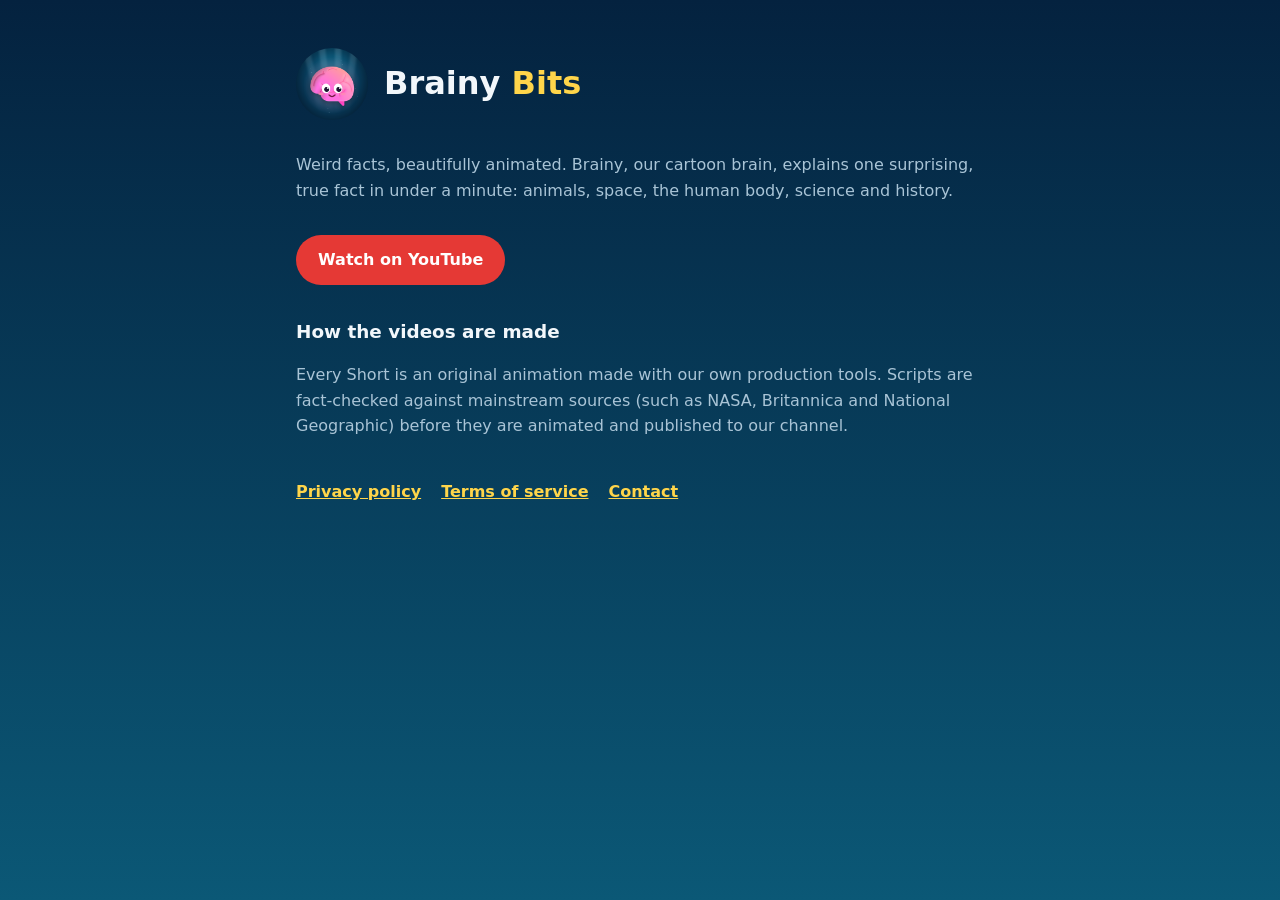
<file: index.html>
<!doctype html>
<html lang="en">
<head>
<meta charset="utf-8"><meta name="viewport" content="width=device-width,initial-scale=1">
<title>Brainy Bits</title>
<meta name="description" content="Brainy Bits: weird facts, beautifully animated. Short animated videos about science, nature, space and the human body.">
<link rel="stylesheet" href="style.css">
</head>
<body><main>
<header><img src="brainy.png" alt="Brainy, the Brainy Bits mascot"><h1>Brainy <span>Bits</span></h1></header>
<p>Weird facts, beautifully animated. Brainy, our cartoon brain, explains one surprising, true fact in under a minute: animals, space, the human body, science and history.</p>
<a class="btn" href="https://www.youtube.com/@factsbrainybits">Watch on YouTube</a>
<h2>How the videos are made</h2>
<p>Every Short is an original animation made with our own production tools. Scripts are fact-checked against mainstream sources (such as NASA, Britannica and National Geographic) before they are animated and published to our channel.</p>
<nav><a href="privacy.html">Privacy policy</a><a href="terms.html">Terms of service</a><a href="mailto:vivansojitra4@gmail.com">Contact</a></nav>
</main></body>
</html>
</file>
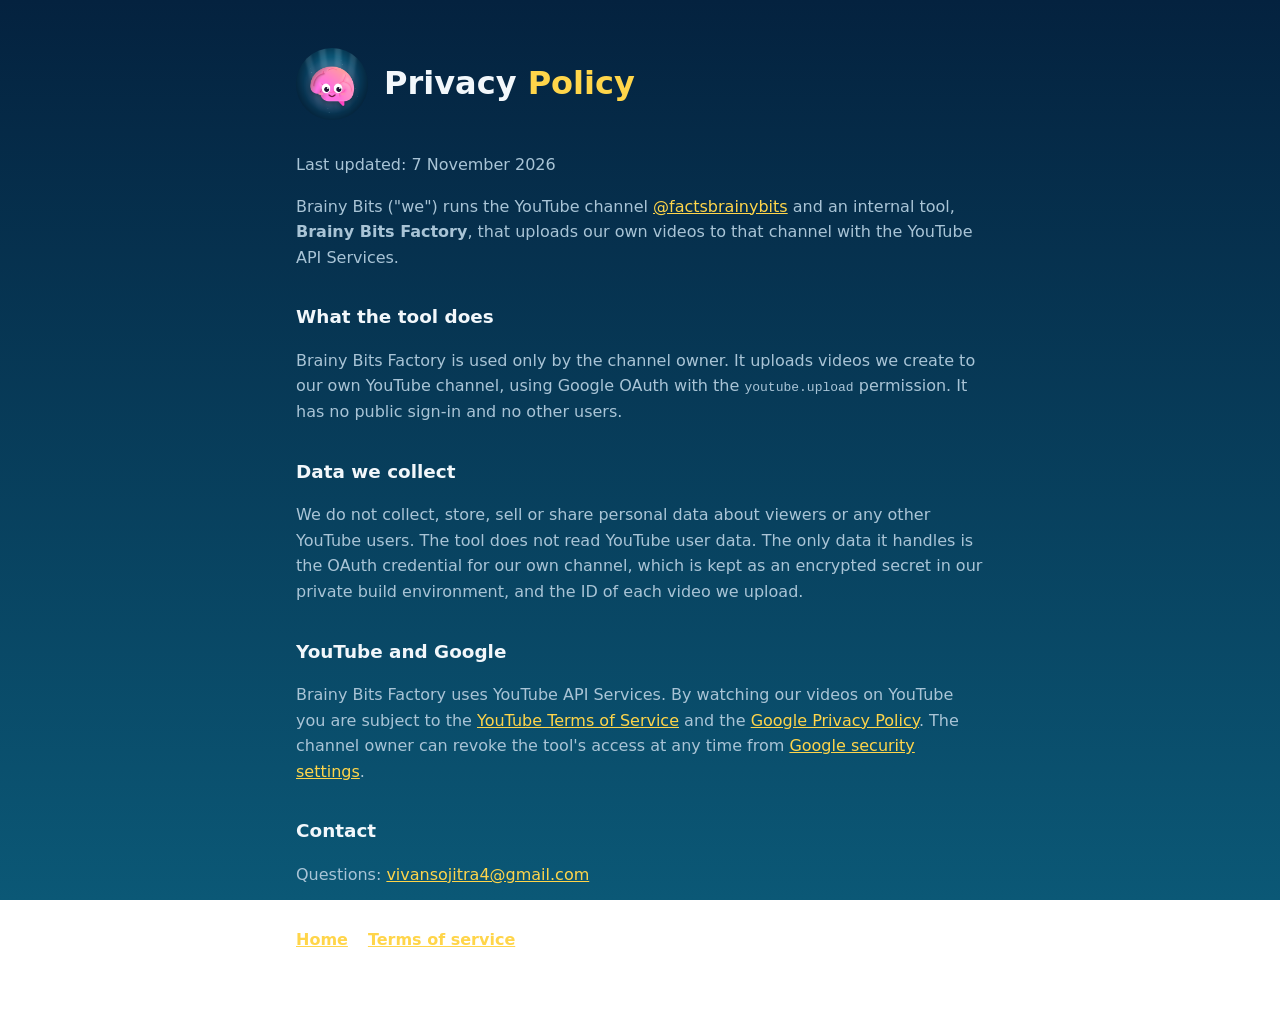
<file: privacy.html>
<!doctype html>
<html lang="en">
<head>
<meta charset="utf-8"><meta name="viewport" content="width=device-width,initial-scale=1">
<title>Privacy Policy · Brainy Bits</title>
<link rel="stylesheet" href="style.css">
</head>
<body><main>
<header><img src="brainy.png" alt=""><h1>Privacy <span>Policy</span></h1></header>
<p>Last updated: 7 November 2026</p>
<p>Brainy Bits ("we") runs the YouTube channel <a href="https://www.youtube.com/@factsbrainybits">@factsbrainybits</a> and an internal tool, <strong>Brainy Bits Factory</strong>, that uploads our own videos to that channel with the YouTube API Services.</p>
<h2>What the tool does</h2>
<p>Brainy Bits Factory is used only by the channel owner. It uploads videos we create to our own YouTube channel, using Google OAuth with the <code>youtube.upload</code> permission. It has no public sign-in and no other users.</p>
<h2>Data we collect</h2>
<p>We do not collect, store, sell or share personal data about viewers or any other YouTube users. The tool does not read YouTube user data. The only data it handles is the OAuth credential for our own channel, which is kept as an encrypted secret in our private build environment, and the ID of each video we upload.</p>
<h2>YouTube and Google</h2>
<p>Brainy Bits Factory uses YouTube API Services. By watching our videos on YouTube you are subject to the <a href="https://www.youtube.com/t/terms">YouTube Terms of Service</a> and the <a href="https://policies.google.com/privacy">Google Privacy Policy</a>. The channel owner can revoke the tool's access at any time from <a href="https://myaccount.google.com/permissions">Google security settings</a>.</p>
<h2>Contact</h2>
<p>Questions: <a href="mailto:vivansojitra4@gmail.com">vivansojitra4@gmail.com</a></p>
<nav><a href="index.html">Home</a><a href="terms.html">Terms of service</a></nav>
</main></body>
</html>
</file>
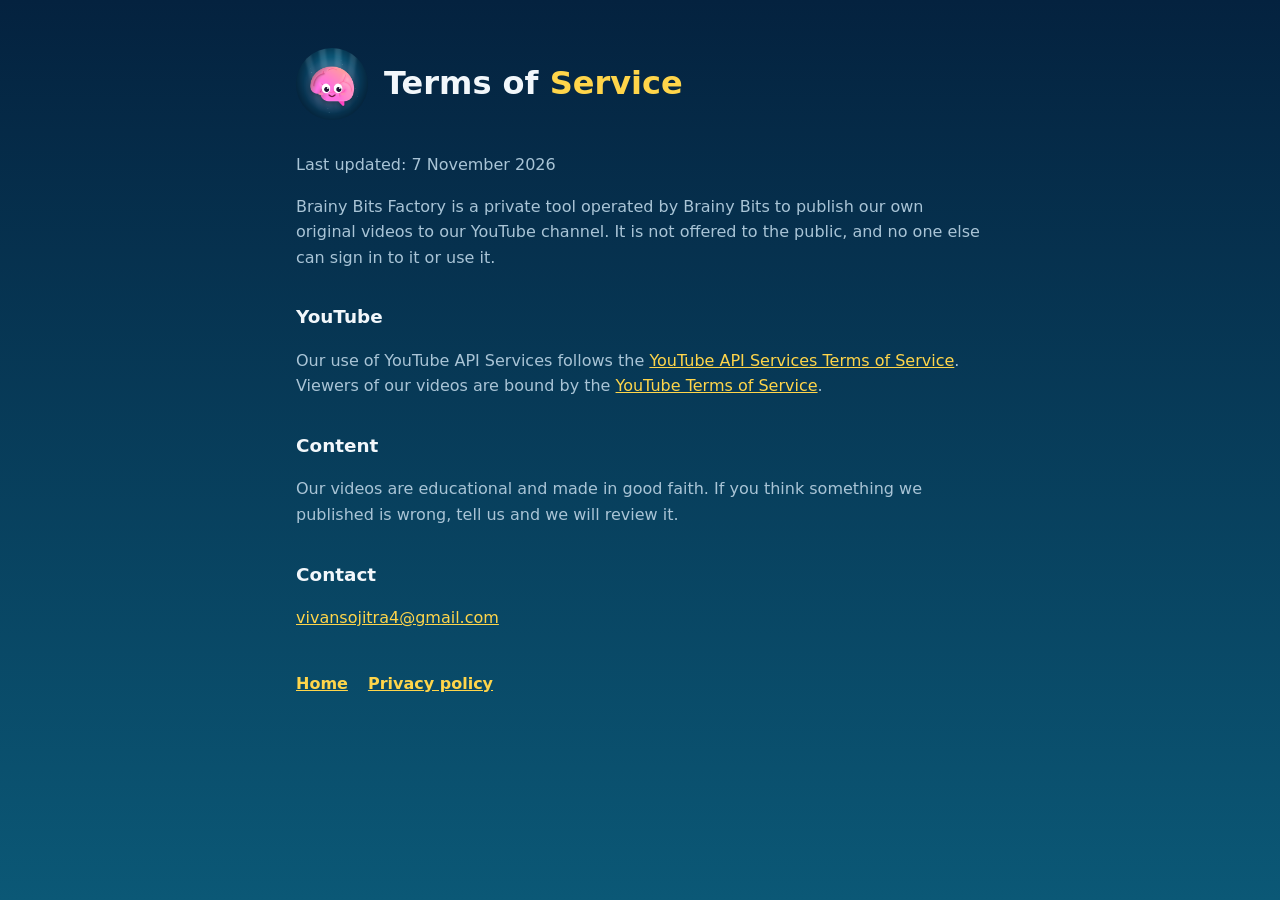
<file: terms.html>
<!doctype html>
<html lang="en">
<head>
<meta charset="utf-8"><meta name="viewport" content="width=device-width,initial-scale=1">
<title>Terms of Service · Brainy Bits</title>
<link rel="stylesheet" href="style.css">
</head>
<body><main>
<header><img src="brainy.png" alt=""><h1>Terms of <span>Service</span></h1></header>
<p>Last updated: 7 November 2026</p>
<p>Brainy Bits Factory is a private tool operated by Brainy Bits to publish our own original videos to our YouTube channel. It is not offered to the public, and no one else can sign in to it or use it.</p>
<h2>YouTube</h2>
<p>Our use of YouTube API Services follows the <a href="https://developers.google.com/youtube/terms/api-services-terms-of-service">YouTube API Services Terms of Service</a>. Viewers of our videos are bound by the <a href="https://www.youtube.com/t/terms">YouTube Terms of Service</a>.</p>
<h2>Content</h2>
<p>Our videos are educational and made in good faith. If you think something we published is wrong, tell us and we will review it.</p>
<h2>Contact</h2>
<p><a href="mailto:vivansojitra4@gmail.com">vivansojitra4@gmail.com</a></p>
<nav><a href="index.html">Home</a><a href="privacy.html">Privacy policy</a></nav>
</main></body>
</html>
</file>
<file: style.css>
:root{--bg:#04223f;--bg2:#0b5876;--ink:#f2f7fb;--muted:#a9c4d6;--accent:#ffd54a}
*{box-sizing:border-box}
body{margin:0;font-family:Montserrat,system-ui,-apple-system,Segoe UI,sans-serif;color:var(--ink);background:linear-gradient(180deg,var(--bg),var(--bg2)) fixed;line-height:1.6}
main{max-width:720px;margin:0 auto;padding:48px 16px 64px}
header{display:flex;align-items:center;gap:16px;margin-bottom:32px}
header img{width:72px;height:72px;border-radius:50%}
h1{font-size:2rem;margin:0;font-weight:800}
h1 span{color:var(--accent)}
h2{font-size:1.15rem;margin-top:2rem}
p,li{color:var(--muted)}
a{color:var(--accent)}
nav{margin-top:40px;display:flex;gap:20px;flex-wrap:wrap;font-weight:700}
.btn{display:inline-block;margin-top:16px;padding:12px 22px;border-radius:999px;background:#e53935;color:#fff;text-decoration:none;font-weight:800}
</file>
